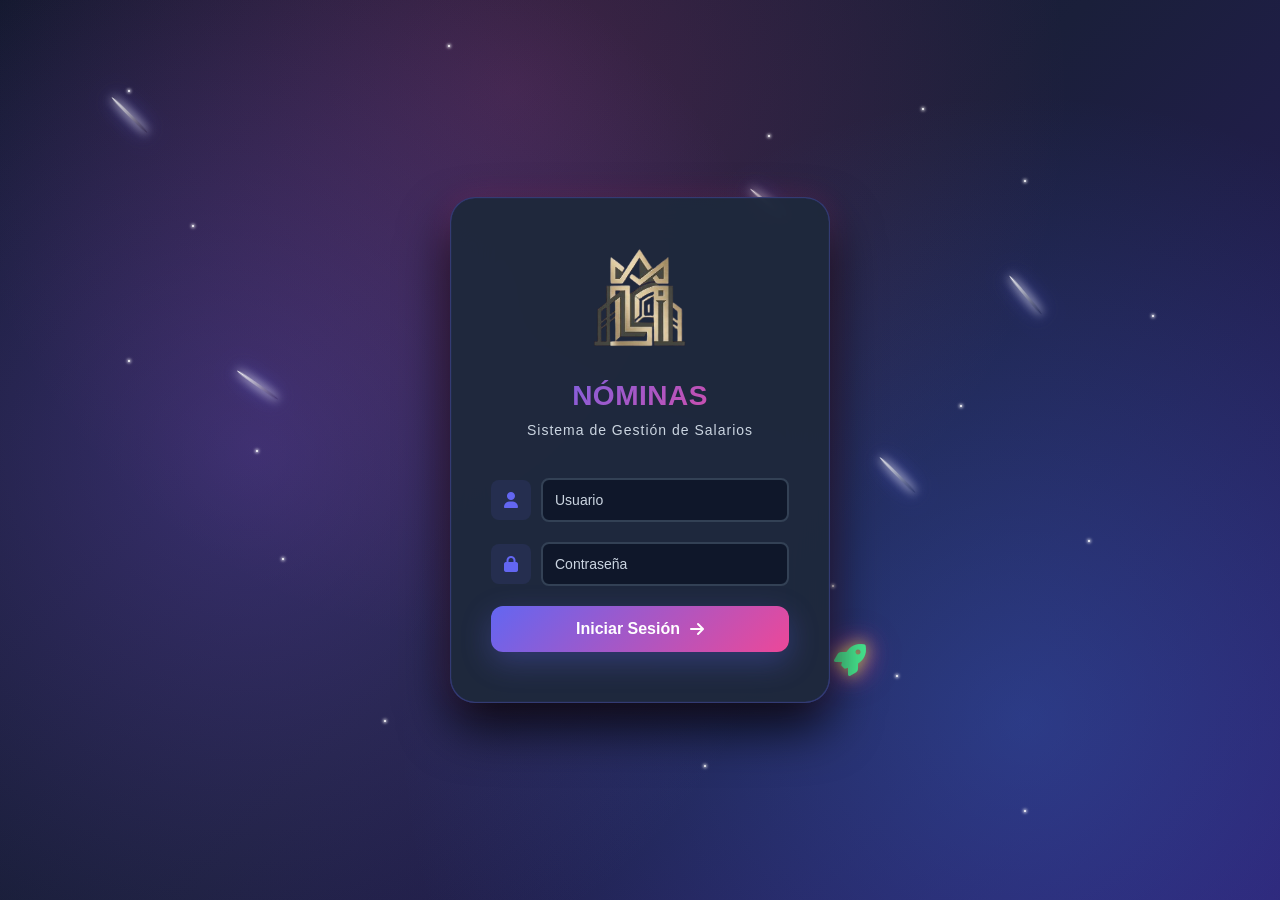
<file: login.html>
<!DOCTYPE html>
<html lang="es">
<head>
    <meta charset="UTF-8">
    <meta name="viewport" content="width=device-width, initial-scale=1.0">
    <title>Login - Sistema de Nóminas</title>
    <link rel="stylesheet" href="style.css">
    <link rel="stylesheet" href="https://cdnjs.cloudflare.com/ajax/libs/font-awesome/6.4.0/css/all.min.css">
</head>
<body class="login-page">
    <div class="login-container">
        <div class="login-box">
            <div class="login-header">
                <div class="logo-icon">
                    <img src="./Logo.png" alt="" id="logoInicioSesion">
                </div>
                <h1>NÓMINAS</h1>
                <p>Sistema de Gestión de Salarios</p>
            </div>

            <form class="login-form" id="loginForm">
                <div class="form-group">
                    <div class="input-wrapper">
                        <div class="input-icon">
                            <i class="fas fa-user"></i>
                        </div>
                        <input 
                            type="text" 
                            id="username" 
                            placeholder="Usuario" 
                            required
                            autocomplete="username"
                        >
                    </div>
                </div>

                <div class="form-group">
                    <div class="input-wrapper">
                        <div class="input-icon">
                            <i class="fas fa-lock"></i>
                        </div>
                        <input 
                            type="password" 
                            id="password" 
                            placeholder="Contraseña" 
                            required
                            autocomplete="current-password"
                        >
                    </div>
                </div>

                <div class="error-message" id="errorMessage"></div>

                <button type="submit" class="login-btn">
                    <span>Iniciar Sesión</span>
                    <i class="fas fa-arrow-right"></i>
                </button>
            </form>

        </div>

        <div class="background-animation">
            <!-- Cohete orbitando con fuego (moved here so it can traverse full background) -->
            <div class="rocket-orbit">
                <div class="rocket">
                    <i class="fas fa-rocket"></i>
                </div>
                <div class="rocket-fire rocket-fire-1"></div>
                <div class="rocket-fire rocket-fire-2"></div>
                <div class="rocket-fire rocket-fire-3"></div>
            </div>
            <!-- Galaxia con estrellas -->
            <div class="galaxy-bg"></div>
            
            <!-- Estrellas fijas que parpadean -->
            <div class="stars-container">
                <div class="star"></div>
                <div class="star"></div>
                <div class="star"></div>
                <div class="star"></div>
                <div class="star"></div>
                <div class="star"></div>
                <div class="star"></div>
                <div class="star"></div>
                <div class="star"></div>
                <div class="star"></div>
                <div class="star"></div>
                <div class="star"></div>
                <div class="star"></div>
                <div class="star"></div>
                <div class="star"></div>
                <div class="star"></div>
                <div class="star"></div>
                <div class="star"></div>
                <div class="star"></div>
                <div class="star"></div>
            </div>
            
            <!-- Estrellas fugaces (meteoros) -->
            <div class="meteors-container">
                <div class="meteor"></div>
                <div class="meteor"></div>
                <div class="meteor"></div>
                <div class="meteor"></div>
                <div class="meteor"></div>
            </div>

            <!-- Planetas -->
            <div class="planets-container">
                <div class="planet planet-1">
                    <div class="planet-surface"></div>
                    <div class="planet-rings"></div>
                </div>
                <div class="planet planet-2">
                    <div class="planet-surface"></div>
                </div>
                <div class="planet planet-3">
                    <div class="planet-surface"></div>
                    <div class="planet-rings"></div>
                </div>
                <div class="planet planet-4">
                    <div class="planet-surface"></div>
                </div>
            </div>
        </div>
    </div>

    <script src="login.js"></script>
</body>
</html>
</file>
<file: style.css>
* {
    margin: 0;
    padding: 0;
    box-sizing: border-box;
}

:root {
    --primary-color: #6366f1;
    --secondary-color: #ec4899;
    --accent-color: #06b6d4;
    --dark-bg: #0f172a;
    --light-bg: #1e293b;
    --card-bg: #1e293b;
    --text-primary: #f1f5f9;
    --text-secondary: #cbd5e1;
    --border-color: #334155;
    --success-color: #10b981;
    --warning-color: #f59e0b;
    --error-color: #ef4444;
}



html, body {
    height: 100%;
    width: 100%;
}

body {
    font-family: 'Segoe UI', Tahoma, Geneva, Verdana, sans-serif;
    background: linear-gradient(135deg, var(--dark-bg) 0%, #1a1f3a 100%);
    color: var(--text-primary);
    overflow-x: hidden;
    letter-spacing: 0.5px;
}

/* ==================== LOGIN PAGE ==================== */

.login-page {
    display: flex;
    justify-content: center;
    align-items: center;
    min-height: 100vh;
    background: linear-gradient(135deg, #0f172a 0%, #1a1f3a 50%, #2d1b69 100%);
    position: relative;
    overflow: hidden;
}

.login-container {
    position: relative;
    z-index: 100;
    width: 100%;
    max-width: 420px;
    padding: 20px;
}

/* ==================== ROCKET ORBIT ==================== */

.rocket-orbit {
    position: absolute;
    width: 420px;
    height: 420px;
    top: 50%;
    left: 50%;
    pointer-events: none;
    --orbit-radius: min(45vw, 300px);
    transform-origin: center center;
    animation: rocketFlight 8s linear infinite, rocketDepth 8s linear infinite;
    z-index: 110; /* base value, animated by rocketDepth */
    
}

.rocket-orbit i {
    position: absolute;
    font-size: 32px;
    color: #48ec92;
    text-shadow: 0 0 15px rgba(192, 236, 72, 0.8),
                 0 0 30px rgba(236, 72, 153, 0.4);
    filter: drop-shadow(0 0 10px rgba(236, 72, 153, 0.6));
    top: 50%;
    left: 50%;
    transform: translate(-50%, -50%);
    z-index: inherit;
}



/* Rotación del cohete para apuntar hacia la dirección del movimiento */
@keyframes rocketFlight {
    0% {
        transform: translate(-50%, -50%) rotate(0deg) translateX(var(--orbit-radius)) rotateZ(0deg);
    }
    25% {
        transform: translate(-50%, -50%) rotate(90deg) translateX(var(--orbit-radius)) rotateZ(90deg);
    }
    50% {
        transform: translate(-50%, -50%) rotate(180deg) translateX(var(--orbit-radius)) rotateZ(180deg);
    }
    75% {
        transform: translate(-50%, -50%) rotate(270deg) translateX(var(--orbit-radius)) rotateZ(270deg);
    }
    100% {
        transform: translate(-50%, -50%) rotate(360deg) translateX(var(--orbit-radius)) rotateZ(360deg);
    }
}

/* Z-index animation: ATRÁS entre 135° y 225° (37.5% - 62.5%) */
@keyframes rocketDepth {
    /* 0° - Arriba: FRENTE */
    0% { z-index: 110; }
    
    /* 90° - Derecha: FRENTE */
    25% { z-index: 110; }
    
    /* 135° - Empieza a ir atrás */
    37.5% { z-index: 90; }
    
    /* 180° - Abajo: ATRÁS */
    50% { z-index: 90; }
    
    /* 225° - Empieza a venir al frente */
    62.5% { z-index: 90; }
    
    /* 270° - Izquierda: FRENTE */
    75% { z-index: 110; }
    
    /* 360° - De vuelta arriba: FRENTE */
    100% { z-index: 110; }
}

/* Animación del fuego: se mantiene debajo del cohete sin rotar */
@keyframes rocketFirePosition {
    0% {
        transform: translate(-50%, 0) rotateZ(180deg) translateY(24px);
    }
    25% {
        transform: translate(-50%, 0) rotateZ(90deg) translateY(24px);
    }
    50% {
        transform: translate(-50%, 0) rotateZ(0deg) translateY(24px);
    }
    75% {
        transform: translate(-50%, 0) rotateZ(-90deg) translateY(24px);
    }
    100% {
        transform: translate(-50%, 0) rotateZ(-180deg) translateY(24px);
    }
}

.background-animation {
    position: fixed;
    top: 0;
    left: 0;
    width: 100%;
    height: 100%;
    z-index: 0;
    pointer-events: none;
    overflow: hidden;
}

/* ==================== GALAXY BACKGROUND ==================== */

.galaxy-bg {
    position: absolute;
    top: 0;
    left: 0;
    width: 100%;
    height: 100%;
    background: 
        radial-gradient(circle at 20% 50%, rgba(139, 92, 246, 0.3) 0%, transparent 50%),
        radial-gradient(circle at 80% 80%, rgba(59, 130, 246, 0.3) 0%, transparent 50%),
        radial-gradient(circle at 40% 10%, rgba(236, 72, 153, 0.2) 0%, transparent 50%),
        linear-gradient(135deg, #0f172a 0%, #1a1f3a 50%, #2d1b69 100%);
    animation: galaxyShift 20s ease-in-out infinite;
}

@keyframes galaxyShift {
    0%, 100% {
        background-position: 0% 0%;
    }
    50% {
        background-position: 2% 2%;
    }
}

/* ==================== ESTRELLAS FIJAS ==================== */

.stars-container {
    position: absolute;
    width: 100%;
    height: 100%;
    top: 0;
    left: 0;
}

.star {
    position: absolute;
    width: 2px;
    height: 2px;
    background: white;
    border-radius: 50%;
    box-shadow: 0 0 3px 1px rgba(255, 255, 255, 0.8);
    animation: twinkle 3s infinite;
}

/* Distribuir estrellas aleatoriamente */
.star:nth-child(1) { top: 10%; left: 10%; animation-delay: 0s; }
.star:nth-child(2) { top: 20%; left: 80%; animation-delay: 0.3s; }
.star:nth-child(3) { top: 30%; left: 40%; animation-delay: 0.6s; }
.star:nth-child(4) { top: 50%; left: 20%; animation-delay: 0.9s; }
.star:nth-child(5) { top: 60%; left: 85%; animation-delay: 1.2s; }
.star:nth-child(6) { top: 70%; left: 50%; animation-delay: 1.5s; }
.star:nth-child(7) { top: 15%; left: 60%; animation-delay: 1.8s; }
.star:nth-child(8) { top: 45%; left: 75%; animation-delay: 2.1s; }
.star:nth-child(9) { top: 80%; left: 30%; animation-delay: 2.4s; }
.star:nth-child(10) { top: 25%; left: 15%; animation-delay: 2.7s; }
.star:nth-child(11) { top: 65%; left: 65%; animation-delay: 0.2s; }
.star:nth-child(12) { top: 55%; left: 45%; animation-delay: 0.5s; }
.star:nth-child(13) { top: 35%; left: 90%; animation-delay: 0.8s; }
.star:nth-child(14) { top: 75%; left: 70%; animation-delay: 1.1s; }
.star:nth-child(15) { top: 5%; left: 35%; animation-delay: 1.4s; }
.star:nth-child(16) { top: 85%; left: 55%; animation-delay: 1.7s; }
.star:nth-child(17) { top: 40%; left: 10%; animation-delay: 2.0s; }
.star:nth-child(18) { top: 90%; left: 80%; animation-delay: 2.3s; }
.star:nth-child(19) { top: 12%; left: 72%; animation-delay: 2.6s; }
.star:nth-child(20) { top: 62%; left: 22%; animation-delay: 2.9s; }

@keyframes twinkle {
    0%, 100% {
        opacity: 0.3;
        transform: scale(1);
    }
    50% {
        opacity: 1;
        transform: scale(1.2);
    }
}

/* ==================== ESTRELLAS FUGACES (METEOROS) ==================== */

.meteors-container {
    position: absolute;
    width: 100%;
    height: 100%;
    top: 0;
    left: 0;
}

.meteor {
    position: absolute;
    width: 3px;
    height: 50px;
    background: linear-gradient(to bottom, rgba(255, 255, 255, 1), rgba(255, 255, 255, 0));
    border-radius: 50%;
    filter: blur(0.5px);
    box-shadow: 0 0 10px 1px rgba(255, 255, 255, 0.8),
                0 0 20px 2px rgba(100, 102, 241, 0.6);
    animation: shoot 2s ease-in infinite;
}

.meteor:nth-child(1) {
    top: 10%;
    left: 10%;
    animation-delay: 0s;
    transform: rotate(-45deg);
}

.meteor:nth-child(2) {
    top: 20%;
    left: 60%;
    animation-delay: 0.5s;
    transform: rotate(-50deg);
}

.meteor:nth-child(3) {
    top: 30%;
    left: 80%;
    animation-delay: 1s;
    transform: rotate(-40deg);
}

.meteor:nth-child(4) {
    top: 40%;
    left: 20%;
    animation-delay: 1.5s;
    transform: rotate(-55deg);
}

.meteor:nth-child(5) {
    top: 50%;
    left: 70%;
    animation-delay: 2s;
    transform: rotate(-45deg);
}

@keyframes shoot {
    0% {
        opacity: 0;
        transform: translateX(0) translateY(0) rotate(-45deg);
    }
    10% {
        opacity: 1;
    }
    90% {
        opacity: 1;
    }
    100% {
        opacity: 0;
        transform: translateX(300px) translateY(300px) rotate(-45deg);
    }
}

.login-box {
    background: rgba(30, 41, 59, 0.95);
    backdrop-filter: blur(20px);
    border: 1.5px solid rgba(100, 102, 241, 0.3);
    border-radius: 25px;
    padding: 50px 40px;
    box-shadow: 0 25px 50px rgba(0, 0, 0, 0.8),
                0 0 1px rgba(100, 102, 241, 0.5) inset,
                0 0 30px rgba(236, 72, 153, 0.2);
    animation: slideUp 0.8s ease-out;
    position: relative;
    z-index: 10;
}

@keyframes slideUp {
    from {
        opacity: 0;
        transform: translateY(30px);
    }
    to {
        opacity: 1;
        transform: translateY(0);
    }
}

.login-header {
    text-align: center;
    margin-bottom: 40px;
}

.logo-icon {
    font-size: 50px;
    color: var(--primary-color);
    margin-bottom: 20px;
    animation: bounce 2s ease-in-out infinite;
}

@keyframes bounce {
    0%, 100% {
        transform: translateY(0);
    }
    50% {
        transform: translateY(-10px);
    }
}

.login-header h1 {
    font-size: 28px;
    font-weight: 700;
    background: linear-gradient(135deg, #6366f1, #ec4899);
    -webkit-background-clip: text;
    -webkit-text-fill-color: transparent;
    background-clip: text;
    margin: 15px 0 10px 0;
}

.login-header p {
    color: var(--text-secondary);
    font-size: 14px;
    letter-spacing: 1px;
}

.form-group {
    margin-bottom: 20px;
}

.input-wrapper {
    position: relative;
    display: flex;
    align-items: center;
    gap: 10px;
}

.input-icon {
    display: flex;
    align-items: center;
    justify-content: center;
    width: 40px;
    height: 40px;
    background: rgba(100, 102, 241, 0.1);
    border-radius: 8px;
    flex-shrink: 0;
    transition: all 0.3s ease;
}

.input-wrapper i {
    color: var(--primary-color);
    font-size: 16px;
    transition: all 0.3s ease;
}

.input-wrapper input {
    flex: 1;
    padding: 15px;
    background: rgba(100, 102, 241, 0.05);
    border: 1.5px solid rgba(100, 102, 241, 0.2);
    border-radius: 12px;
    color: var(--text-primary);
    font-size: 14px;
    transition: all 0.3s ease;
    outline: none;
}

.input-wrapper input:focus {
    background: rgba(100, 102, 241, 0.1);
    border-color: var(--primary-color);
    box-shadow: 0 0 20px rgba(100, 102, 241, 0.3);
}

.input-wrapper input:focus ~ .input-icon {
    background: rgba(100, 102, 241, 0.2);
}

.input-wrapper input:focus ~ .input-icon i {
    color: var(--accent-color);
    transform: scale(1.2);
}

.input-wrapper input::placeholder {
    color: var(--text-secondary);
}

.input-wrapper input.input-error {
    background: rgba(239, 68, 68, 0.1);
    border-color: #ef4444;
    box-shadow: 0 0 15px rgba(239, 68, 68, 0.3);
}

.input-wrapper input.input-error:focus {
    background: rgba(239, 68, 68, 0.15);
    border-color: #ef4444;
    box-shadow: 0 0 20px rgba(239, 68, 68, 0.5);
}

.error-message {
    background: linear-gradient(135deg, rgba(239, 68, 68, 0.15), rgba(220, 38, 38, 0.1));
    border: 1.5px solid #ef4444;
    color: #fca5a5;
    font-size: 14px;
    padding: 14px 16px;
    margin-bottom: 15px;
    text-align: center;
    border-radius: 10px;
    display: none;
    align-items: center;
    justify-content: center;
    gap: 8px;
    font-weight: 600;
    box-shadow: 0 4px 12px rgba(239, 68, 68, 0.2);
    word-break: break-word;
    max-width: 100%;
    min-height: 50px;
}

.error-message.show {
    display: flex !important;
}

.error-message i {
    font-size: 16px;
    flex-shrink: 0;
}


@keyframes slideDown {
    from {
        opacity: 0;
        transform: translateY(-10px);
    }
    to {
        opacity: 1;
        transform: translateY(0);
    }
}

.login-btn {
    width: 100%;
    padding: 14px;
    background: linear-gradient(135deg, #6366f1, #ec4899);
    border: none;
    border-radius: 12px;
    color: white;
    font-size: 16px;
    font-weight: 600;
    cursor: pointer;
    transition: all 0.3s ease;
    display: flex;
    align-items: center;
    justify-content: center;
    gap: 10px;
    box-shadow: 0 10px 30px rgba(99, 102, 241, 0.3);
    overflow: hidden;
    position: relative;
}

.login-btn::before {
    content: '';
    position: absolute;
    top: 0;
    left: -100%;
    width: 100%;
    height: 100%;
    background: linear-gradient(90deg, transparent, rgba(255, 255, 255, 0.3), transparent);
    transition: left 0.5s ease;
}

.login-btn:hover {
    transform: translateY(-2px);
    box-shadow: 0 15px 40px rgba(99, 102, 241, 0.5);
}

.login-btn:hover::before {
    left: 100%;
}

.login-btn:active {
    transform: translateY(0);
}

.login-footer {
    margin-top: 25px;
    padding-top: 25px;
    border-top: 1px solid rgba(100, 102, 241, 0.1);
    text-align: center;
}

.demo-info {
    color: var(--text-secondary);
    font-size: 12px;
    display: flex;
    align-items: center;
    justify-content: center;
    gap: 8px;
}

.demo-info i {
    color: var(--accent-color);
}

/* ==================== DASHBOARD PAGE ==================== */

.dashboard-page {
    display: flex;
    flex-direction: column;
    height: 100vh;
    background: linear-gradient(135deg, var(--dark-bg) 0%, #1a1f3a 100%);
}

.navbar {
    background: rgba(30, 41, 59, 0.7);
    backdrop-filter: blur(20px);
    border-bottom: 1px solid rgba(100, 102, 241, 0.1);
    padding: 0;
    box-shadow: 0 5px 20px rgba(0, 0, 0, 0.3);
    position: sticky;
    top: 0;
    z-index: 100;
}

.navbar-container {
    max-width: 1400px;
    margin: 0 auto;
    padding: 15px 30px;
    display: flex;
    justify-content: space-between;
    align-items: center;
}

.navbar-brand {
    display: flex;
    align-items: center;
    gap: 12px;
    font-size: 22px;
    font-weight: 700;
    color: var(--text-primary);
}

.navbar-brand i {
    font-size: 28px;
    color: var(--primary-color);
}

.img {
    display: flex;
    align-items: center;
    justify-content: center;
}

.img img {
    height: 90px;
    width: auto;
    object-fit: contain;
}

#logoInicioSesion {
    height: 100px;
    width: auto;
    object-fit: contain;
}

.navbar-menu {
    display: flex;
    align-items: center;
    gap: 30px;
}

.user-welcome {
    color: var(--text-secondary);
    font-size: 14px;
}

.user-welcome strong {
    color: var(--accent-color);
}

.logout-btn {
    display: flex;
    align-items: center;
    gap: 8px;
    padding: 10px 20px;
    background: linear-gradient(135deg, #ef4444, #dc2626);
    border: none;
    border-radius: 8px;
    color: white;
    font-size: 14px;
    font-weight: 600;
    cursor: pointer;
    transition: all 0.3s ease;
    box-shadow: 0 5px 15px rgba(239, 68, 68, 0.3);
}

.logout-btn:hover {
    transform: translateY(-2px);
    box-shadow: 0 8px 20px rgba(239, 68, 68, 0.5);
}

.main-container {
    display: flex;
    flex: 1;
    overflow: hidden;
}

/* ==================== SIDEBAR ==================== */

.sidebar {
    width: 250px;
    background: rgba(30, 41, 59, 0.8);
    backdrop-filter: blur(20px);
    border-right: 1px solid rgba(100, 102, 241, 0.1);
    padding: 30px 0;
    overflow-y: auto;
    box-shadow: 5px 0 20px rgba(0, 0, 0, 0.3);
}

.menu-items {
    display: flex;
    flex-direction: column;
    gap: 10px;
    padding: 0 15px;
}

.menu-item {
    display: flex;
    align-items: center;
    gap: 15px;
    padding: 15px 20px;
    border-radius: 12px;
    cursor: pointer;
    transition: all 0.3s ease;
    color: var(--text-secondary);
    font-weight: 500;
    border-left: 3px solid transparent;
    position: relative;
}

.menu-item i {
    font-size: 18px;
    transition: all 0.3s ease;
}

.menu-item:hover {
    background: rgba(100, 102, 241, 0.1);
    color: var(--text-primary);
    transform: translateX(5px);
}

.menu-item.active {
    background: linear-gradient(135deg, rgba(99, 102, 241, 0.2), rgba(236, 72, 153, 0.1));
    color: var(--accent-color);
    border-left-color: var(--primary-color);
    box-shadow: 0 0 20px rgba(99, 102, 241, 0.2) inset;
}

.menu-item.active i {
    color: var(--accent-color);
    transform: scale(1.1);
}

/* ==================== CONTENT ==================== */

.content {
    flex: 1;
    overflow-y: auto;
    padding: 40px;
    max-width: 1400px;
    width: 100%;
}

.page-header {
    display: flex;
    justify-content: space-between;
    align-items: center;
    margin-bottom: 40px;
    animation: fadeInDown 0.5s ease-out;
}

@keyframes fadeInDown {
    from {
        opacity: 0;
        transform: translateY(-20px);
    }
    to {
        opacity: 1;
        transform: translateY(0);
    }
}

.page-header h2 {
    font-size: 28px;
    display: flex;
    align-items: center;
    gap: 12px;
    color: var(--text-primary);
}

.page-header h2 i {
    font-size: 32px;
    color: var(--primary-color);
}

.export-btn {
    display: flex;
    align-items: center;
    gap: 8px;
    padding: 12px 24px;
    background: linear-gradient(135deg, #10b981, #065f46);
    border: none;
    border-radius: 10px;
    color: white;
    font-weight: 600;
    cursor: pointer;
    transition: all 0.3s ease;
    box-shadow: 0 5px 15px rgba(16, 185, 129, 0.3);
}

.export-btn:hover {
    transform: translateY(-2px);
    box-shadow: 0 8px 20px rgba(16, 185, 129, 0.5);
}

.tab-content {
    display: none;
    animation: fadeIn 0.5s ease-out;
}

.tab-content.active {
    display: block;
}

@keyframes fadeIn {
    from {
        opacity: 0;
    }
    to {
        opacity: 1;
    }
}

/* ==================== STATS GRID ==================== */

.stats-grid {
    display: grid;
    grid-template-columns: repeat(auto-fit, minmax(250px, 1fr));
    gap: 20px;
    margin-bottom: 40px;
}

.stat-card {
    background: rgba(30, 41, 59, 0.8);
    backdrop-filter: blur(20px);
    border: 1px solid rgba(100, 102, 241, 0.2);
    border-radius: 16px;
    padding: 25px;
    display: flex;
    gap: 20px;
    align-items: flex-start;
    transition: all 0.3s ease;
    box-shadow: 0 10px 30px rgba(0, 0, 0, 0.2);
    cursor: pointer;
    overflow: hidden;
    position: relative;
}

.stat-card::before {
    content: '';
    position: absolute;
    top: 0;
    left: -100%;
    width: 100%;
    height: 100%;
    background: linear-gradient(90deg, transparent, rgba(255, 255, 255, 0.1), transparent);
    transition: left 0.5s ease;
}

.stat-card:hover {
    transform: translateY(-10px);
    border-color: var(--primary-color);
    box-shadow: 0 20px 40px rgba(99, 102, 241, 0.3),
                0 0 20px rgba(99, 102, 241, 0.2) inset;
}

.stat-card:hover::before {
    left: 100%;
}

.stat-icon {
    font-size: 40px;
    color: var(--primary-color);
    min-width: 60px;
    display: flex;
    align-items: center;
    justify-content: center;
}

.stat-info {
    flex: 1;
}

.stat-label {
    color: var(--text-secondary);
    font-size: 13px;
    font-weight: 500;
    margin-bottom: 8px;
}

.stat-value {
    font-size: 24px;
    font-weight: 700;
    color: var(--text-primary);
}

/* ==================== EMPLOYEES TABLE ==================== */

.employees-table-container {
    background: rgba(30, 41, 59, 0.8);
    backdrop-filter: blur(20px);
    border: 1px solid rgba(100, 102, 241, 0.2);
    border-radius: 16px;
    overflow: hidden;
    box-shadow: 0 10px 30px rgba(0, 0, 0, 0.2);
    animation: fadeIn 0.5s ease-out;
}

.employees-table {
    width: 100%;
    border-collapse: collapse;
}

.employees-table thead {
    background: rgba(100, 102, 241, 0.1);
    border-bottom: 2px solid rgba(100, 102, 241, 0.2);
}

.employees-table th {
    padding: 20px;
    text-align: left;
    color: var(--text-primary);
    font-weight: 600;
    font-size: 14px;
    text-transform: uppercase;
    letter-spacing: 0.5px;
}

.employees-table th i {
    margin-right: 8px;
    color: var(--primary-color);
}

.employees-table tbody tr {
    border-bottom: 1px solid rgba(100, 102, 241, 0.1);
    transition: all 0.3s ease;
}

.employees-table tbody tr:hover {
    background: rgba(100, 102, 241, 0.1);
    transform: scale(1.01);
}

.employees-table td {
    padding: 18px 20px;
    color: var(--text-secondary);
    font-size: 14px;
}

.employees-table .employee-name {
    color: var(--text-primary);
    font-weight: 600;
}

.employees-table .employee-salary {
    color: var(--success-color);
    font-weight: 600;
}

.details-btn {
    padding: 8px 16px;
    background: linear-gradient(135deg, #6366f1, #ec4899);
    border: none;
    border-radius: 6px;
    color: white;
    font-size: 12px;
    font-weight: 600;
    cursor: pointer;
    transition: all 0.3s ease;
    display: inline-flex;
    align-items: center;
    gap: 6px;
}

.details-btn:hover {
    transform: translateY(-2px);
    box-shadow: 0 5px 15px rgba(99, 102, 241, 0.3);
}

.action-buttons {
    display: flex;
    gap: 8px;
    flex-wrap: wrap;
}

.status-badge {
    display: inline-flex;
    align-items: center;
    gap: 6px;
    padding: 8px 14px;
    border-radius: 20px;
    font-size: 12px;
    font-weight: 600;
    text-transform: uppercase;
    letter-spacing: 0.5px;
    animation: slideUp 0.3s ease-out;
}

.status-pending {
    background: rgba(245, 158, 11, 0.2);
    color: #fbbf24;
    border: 1px solid rgba(245, 158, 11, 0.4);
}

.status-paid {
    background: rgba(16, 185, 129, 0.2);
    color: #86efac;
    border: 1px solid rgba(16, 185, 129, 0.4);
}

.pay-btn {
    padding: 8px 16px;
    background: linear-gradient(135deg, #f59e0b, #d97706);
    border: none;
    border-radius: 6px;
    color: white;
    font-size: 12px;
    font-weight: 600;
    cursor: pointer;
    transition: all 0.3s ease;
    display: inline-flex;
    align-items: center;
    gap: 6px;
}

.pay-btn:hover {
    transform: translateY(-2px);
    box-shadow: 0 5px 15px rgba(245, 158, 11, 0.3);
}

.pay-btn:active {
    transform: translateY(0);
}

.edit-btn {
    padding: 8px 16px;
    background: linear-gradient(135deg, #06b6d4, #0891b2);
    border: none;
    border-radius: 6px;
    color: white;
    font-size: 12px;
    font-weight: 600;
    cursor: pointer;
    transition: all 0.3s ease;
    display: inline-flex;
    align-items: center;
    gap: 6px;
}

.edit-btn:hover {
    transform: translateY(-2px);
    box-shadow: 0 5px 15px rgba(6, 182, 212, 0.3);
}

.edit-btn:active {
    transform: translateY(0);
}

.delete-btn {
    padding: 8px 16px;
    background: linear-gradient(135deg, #ef4444, #dc2626);
    border: none;
    border-radius: 6px;
    color: white;
    font-size: 12px;
    font-weight: 600;
    cursor: pointer;
    transition: all 0.3s ease;
    display: inline-flex;
    align-items: center;
    gap: 6px;
}

.delete-btn:hover {
    transform: translateY(-2px);
    box-shadow: 0 5px 15px rgba(239, 68, 68, 0.3);
}

.delete-btn:active {
    transform: translateY(0);
}

.status-select {
    padding: 8px 12px;
    background: linear-gradient(135deg, #8b5cf6, #7c3aed);
    border: none;
    border-radius: 6px;
    color: white;
    font-size: 12px;
    font-weight: 600;
    cursor: pointer;
    transition: all 0.3s ease;
    display: inline-flex;
    align-items: center;
}

.status-select:hover {
    background: linear-gradient(135deg, #7c3aed, #6d28d9);
    transform: translateY(-2px);
    box-shadow: 0 5px 15px rgba(139, 92, 246, 0.3);
}

.status-select:focus {
    outline: none;
    box-shadow: 0 0 0 3px rgba(139, 92, 246, 0.2), 0 5px 15px rgba(139, 92, 246, 0.3);
}

.status-select option {
    background: var(--dark-bg);
    color: var(--text-primary);
}

/* ==================== CALCULATOR ==================== */

.calculator-container {
    background: rgba(30, 41, 59, 0.8);
    backdrop-filter: blur(20px);
    border: 1px solid rgba(100, 102, 241, 0.2);
    border-radius: 16px;
    padding: 40px;
    box-shadow: 0 10px 30px rgba(0, 0, 0, 0.2);
}

.calculator-selector {
    margin-bottom: 40px;
}

.calculator-selector label {
    display: block;
    color: var(--text-primary);
    font-weight: 600;
    margin-bottom: 12px;
    font-size: 14px;
}

.calculator-selector select {
    width: 100%;
    max-width: 400px;
    padding: 12px 15px;
    background: rgba(100, 102, 241, 0.05);
    border: 1.5px solid rgba(100, 102, 241, 0.2);
    border-radius: 10px;
    color: var(--text-primary);
    font-size: 14px;
    cursor: pointer;
    transition: all 0.3s ease;
}

.calculator-selector select:focus {
    outline: none;
    background: rgba(100, 102, 241, 0.1);
    border-color: var(--primary-color);
    box-shadow: 0 0 20px rgba(100, 102, 241, 0.3);
}

.calculator-selector option {
    background: var(--dark-bg);
    color: var(--text-primary);
}

.result-group {
    display: grid;
    grid-template-columns: repeat(auto-fit, minmax(200px, 1fr));
    gap: 20px;
    margin-bottom: 30px;
}

.result-card {
    background: rgba(100, 102, 241, 0.05);
    border: 1px solid rgba(100, 102, 241, 0.2);
    border-radius: 12px;
    padding: 20px;
    transition: all 0.3s ease;
}

.result-card:hover {
    background: rgba(100, 102, 241, 0.1);
    border-color: var(--primary-color);
    transform: translateY(-5px);
}

.result-card label {
    display: block;
    color: var(--text-secondary);
    font-size: 13px;
    font-weight: 500;
    margin-bottom: 10px;
}

.result-value {
    font-size: 22px;
    font-weight: 700;
    color: var(--accent-color);
}

.result-summary {
    display: grid;
    grid-template-columns: repeat(auto-fit, minmax(200px, 1fr));
    gap: 20px;
}

.summary-item {
    padding: 25px;
    border-radius: 12px;
    border: 2px solid transparent;
    transition: all 0.3s ease;
}

.summary-item label {
    display: block;
    color: var(--text-secondary);
    font-size: 14px;
    font-weight: 500;
    margin-bottom: 12px;
}

.summary-value {
    font-size: 28px;
    font-weight: 700;
}

.summary-item.total-deductions {
    background: rgba(239, 68, 68, 0.1);
    border-color: rgba(239, 68, 68, 0.3);
}

.summary-item.total-deductions .summary-value {
    color: #fca5a5;
}

.summary-item.net-salary {
    background: rgba(16, 185, 129, 0.1);
    border-color: rgba(16, 185, 129, 0.3);
}

.summary-item.net-salary .summary-value {
    color: #86efac;
}

.calculator-actions {
    display: flex;
    justify-content: center;
    gap: 15px;
    margin-top: 40px;
    flex-wrap: wrap;
}

.export-receipt-btn {
    display: flex;
    align-items: center;
    gap: 8px;
    padding: 12px 24px;
    background: linear-gradient(135deg, #8b5cf6, #6366f1);
    border: none;
    border-radius: 10px;
    color: white;
    font-weight: 600;
    font-size: 14px;
    cursor: pointer;
    transition: all 0.3s ease;
    box-shadow: 0 5px 15px rgba(139, 92, 246, 0.3);
}

.export-receipt-btn:hover {
    transform: translateY(-2px);
    box-shadow: 0 8px 20px rgba(139, 92, 246, 0.5);
}

.export-receipt-btn:disabled {
    opacity: 0.5;
    cursor: not-allowed;
    transform: none;
}

/* ==================== DESCUENTOS PERSONALIZADOS ==================== */

.deductions-config {
    background: linear-gradient(135deg, #1e293b, #1a1f35);
    border: 1px solid var(--border-color);
    border-radius: 15px;
    padding: 25px;
    margin-bottom: 30px;
    box-shadow: 0 8px 25px rgba(0, 0, 0, 0.3);
}

.deductions-config h3 {
    color: var(--text-primary);
    font-size: 18px;
    margin-bottom: 20px;
    display: flex;
    align-items: center;
    gap: 10px;
}

.deductions-config h3 i {
    color: var(--primary-color);
    font-size: 20px;
}

.deductions-grid {
    display: grid;
    grid-template-columns: repeat(auto-fit, minmax(150px, 1fr));
    gap: 20px;
    margin-bottom: 20px;
}

.deduction-input-group {
    display: flex;
    flex-direction: column;
    gap: 8px;
}

.deduction-input-group label {
    color: var(--text-secondary);
    font-size: 13px;
    font-weight: 600;
    text-transform: uppercase;
    letter-spacing: 0.5px;
}

.input-with-percent {
    position: relative;
    display: flex;
    align-items: center;
}

.percent-input {
    width: 100%;
    background: #0f172a;
    border: 1.5px solid var(--border-color);
    border-radius: 8px;
    padding: 10px 35px 10px 12px;
    color: var(--primary-color);
    font-size: 14px;
    font-weight: 600;
    transition: all 0.3s ease;
}

.percent-input:hover {
    border-color: var(--primary-color);
    box-shadow: 0 0 10px rgba(99, 102, 241, 0.2);
}

.percent-input:focus {
    outline: none;
    border-color: var(--primary-color);
    box-shadow: 0 0 15px rgba(99, 102, 241, 0.4);
    background: rgba(99, 102, 241, 0.05);
}

.percent-symbol {
    position: absolute;
    right: 12px;
    color: var(--text-secondary);
    font-weight: 600;
    font-size: 14px;
    pointer-events: none;
}

.reset-deductions-btn {
    padding: 12px 24px;
    background: linear-gradient(135deg, #ec4899, #f43f5e);
    border: none;
    border-radius: 8px;
    color: white;
    font-weight: 600;
    font-size: 14px;
    cursor: pointer;
    transition: all 0.3s ease;
    display: flex;
    align-items: center;
    gap: 8px;
    box-shadow: 0 5px 15px rgba(236, 72, 153, 0.3);
}

.reset-deductions-btn:hover {
    transform: translateY(-2px);
    box-shadow: 0 8px 20px rgba(236, 72, 153, 0.5);
}

.reset-deductions-btn:active {
    transform: translateY(0);
}

/* ==================== PERÍODO DE PAGO ==================== */

.payroll-period-config {
    background: linear-gradient(135deg, #1e293b, #1a1f35);
    border: 1px solid var(--border-color);
    border-radius: 15px;
    padding: 25px;
    margin-bottom: 30px;
    box-shadow: 0 8px 25px rgba(0, 0, 0, 0.3);
}

.payroll-period-config h3 {
    color: var(--text-primary);
    font-size: 18px;
    margin-bottom: 20px;
    display: flex;
    align-items: center;
    gap: 10px;
}

.payroll-period-config h3 i {
    color: var(--accent-color);
    font-size: 20px;
}

.period-grid {
    display: grid;
    grid-template-columns: repeat(auto-fit, minmax(180px, 1fr));
    gap: 20px;
    margin-bottom: 20px;
}

.period-input-group {
    display: flex;
    flex-direction: column;
    gap: 8px;
}

.period-input-group label {
    color: var(--text-secondary);
    font-size: 13px;
    font-weight: 600;
    text-transform: uppercase;
    letter-spacing: 0.5px;
}

.input-hint {
    color: var(--text-secondary);
    font-size: 12px;
    font-weight: 400;
    margin-top: 4px;
}

.input-with-days {
    position: relative;
    display: flex;
    align-items: center;
}

.days-input {
    width: 100%;
    background: #0f172a;
    border: 1.5px solid var(--border-color);
    border-radius: 8px;
    padding: 10px 45px 10px 12px;
    color: var(--accent-color);
    font-size: 14px;
    font-weight: 600;
    transition: all 0.3s ease;
}

.days-input:hover {
    border-color: var(--accent-color);
    box-shadow: 0 0 10px rgba(6, 182, 212, 0.2);
}

.days-input:focus {
    outline: none;
    border-color: var(--accent-color);
    box-shadow: 0 0 15px rgba(6, 182, 212, 0.4);
    background: rgba(6, 182, 212, 0.05);
}

.days-symbol {
    position: absolute;
    right: 12px;
    color: var(--text-secondary);
    font-weight: 600;
    font-size: 12px;
    pointer-events: none;
}

.period-info {
    background: rgba(6, 182, 212, 0.1);
    border: 1px solid rgba(6, 182, 212, 0.3);
    border-radius: 8px;
    padding: 12px 16px;
    color: var(--accent-color);
    font-size: 13px;
    font-weight: 500;
    display: flex;
    align-items: center;
    gap: 8px;
}

.period-info i {
    font-size: 14px;
}

/* ==================== MODAL ==================== */

.modal {
    display: none;
    position: fixed;
    top: 0;
    left: 0;
    width: 100%;
    height: 100%;
    background: rgba(0, 0, 0, 0.7);
    backdrop-filter: blur(5px);
    z-index: 1000;
    align-items: center;
    justify-content: center;
    animation: fadeIn 0.3s ease-out;
}

.header-actions {
    display: flex;
    gap: 12px;
}

.add-employee-btn {
    background: linear-gradient(135deg, #10b981, #059669);
    color: white;
    border: none;
    padding: 10px 20px;
    border-radius: 8px;
    cursor: pointer;
    font-weight: 600;
    display: flex;
    align-items: center;
    gap: 8px;
    transition: all 0.3s ease;
    font-size: 14px;
}

.add-employee-btn:hover {
    background: linear-gradient(135deg, #059669, #047857);
    transform: translateY(-2px);
    box-shadow: 0 8px 20px rgba(16, 185, 129, 0.3);
}

.modal-form {
    max-width: 500px;
}

.form-group {
    margin-bottom: 20px;
}

.form-group label {
    display: block;
    margin-bottom: 8px;
    color: var(--text-primary);
    font-weight: 600;
    font-size: 14px;
}

.form-group input {
    width: 100%;
    padding: 12px;
    background: var(--dark-bg);
    border: 2px solid var(--border-color);
    border-radius: 8px;
    color: var(--text-primary);
    font-size: 14px;
    transition: all 0.3s ease;
}

.form-group input:focus {
    outline: none;
    border-color: var(--primary-color);
    box-shadow: 0 0 0 3px rgba(99, 102, 241, 0.1);
}

.form-group input::placeholder {
    color: var(--text-secondary);
}

.error-message {
    color: var(--error-color);
    font-size: 12px;
    margin-top: 4px;
    display: none;
    min-height: 16px;
}

.error-message:not(:empty) {
    display: block;
}

.form-actions {
    display: flex;
    gap: 12px;
    margin-top: 30px;
}

.btn-cancel,
.btn-submit {
    flex: 1;
    padding: 12px;
    border: none;
    border-radius: 8px;
    font-weight: 600;
    cursor: pointer;
    font-size: 14px;
    transition: all 0.3s ease;
}

.btn-cancel {
    background: var(--border-color);
    color: var(--text-primary);
}

.btn-cancel:hover {
    background: #475569;
}

.btn-submit {
    background: linear-gradient(135deg, var(--primary-color), #4f46e5);
    color: white;
}

.btn-submit:hover {
    transform: translateY(-2px);
    box-shadow: 0 8px 20px rgba(99, 102, 241, 0.3);
}

.modal.show {
    display: flex;
}

.modal-content {
    background: rgba(30, 41, 59, 0.95);
    backdrop-filter: blur(20px);
    border: 1px solid rgba(100, 102, 241, 0.3);
    border-radius: 16px;
    width: 90%;
    max-width: 500px;
    max-height: 80vh;
    overflow-y: auto;
    box-shadow: 0 25px 50px rgba(0, 0, 0, 0.5);
    animation: slideUp 0.3s ease-out;
}

.modal-header {
    display: flex;
    justify-content: space-between;
    align-items: center;
    padding: 25px;
    border-bottom: 1px solid rgba(100, 102, 241, 0.1);
}

.modal-header h3 {
    color: var(--text-primary);
    font-size: 20px;
}

.modal-close {
    background: none;
    border: none;
    color: var(--text-secondary);
    font-size: 28px;
    cursor: pointer;
    transition: all 0.3s ease;
    width: 40px;
    height: 40px;
    display: flex;
    align-items: center;
    justify-content: center;
    border-radius: 8px;
}

.modal-close:hover {
    color: var(--error-color);
    background: rgba(239, 68, 68, 0.1);
}

.modal-body {
    padding: 25px;
}

.modal-row {
    display: flex;
    justify-content: space-between;
    align-items: center;
    padding: 15px 0;
    border-bottom: 1px solid rgba(100, 102, 241, 0.1);
}

.modal-row:last-child {
    border-bottom: none;
}

.modal-label {
    color: var(--text-secondary);
    font-size: 13px;
    font-weight: 500;
}

.modal-value {
    color: var(--text-primary);
    font-size: 16px;
    font-weight: 600;
}

/* ==================== SCROLLBAR ==================== */

::-webkit-scrollbar {
    width: 8px;
    height: 8px;
}

::-webkit-scrollbar-track {
    background: rgba(100, 102, 241, 0.05);
}

::-webkit-scrollbar-thumb {
    background: linear-gradient(135deg, #6366f1, #ec4899);
    border-radius: 10px;
}

::-webkit-scrollbar-thumb:hover {
    background: linear-gradient(135deg, #ec4899, #6366f1);
}

/* ==================== SWEETALERT CUSTOMIZATION ==================== */

.swal-popup {
    background: rgba(30, 41, 59, 0.95) !important;
    border: 1px solid rgba(99, 102, 241, 0.3) !important;
    backdrop-filter: blur(20px) !important;
}

.swal-popup .swal2-html-container {
    color: var(--text-secondary) !important;
    font-size: 14px !important;
}

.swal-popup .swal2-title {
    color: var(--text-primary) !important;
    font-size: 20px !important;
    font-weight: 700 !important;
}

.swal-popup .swal2-icon {
    border-color: #f59e0b !important;
}

.swal-popup .swal2-icon.swal2-warning {
    color: #f59e0b !important;
}

.swal-confirm-btn {
    background: linear-gradient(135deg, #ef4444, #dc2626) !important;
    box-shadow: 0 5px 15px rgba(239, 68, 68, 0.3) !important;
    font-weight: 600 !important;
    color: white !important;
}

.swal-confirm-btn:hover {
    background: linear-gradient(135deg, #dc2626, #991b1b) !important;
    box-shadow: 0 8px 20px rgba(239, 68, 68, 0.5) !important;
}

.swal-cancel-btn {
    background: rgba(100, 102, 241, 0.1) !important;
    border: 1px solid rgba(100, 102, 241, 0.3) !important;
    color: var(--text-secondary) !important;
    font-weight: 600 !important;
}

.swal-cancel-btn:hover {
    background: rgba(100, 102, 241, 0.2) !important;
    border-color: rgba(100, 102, 241, 0.5) !important;
}

/* ==================== EMPLOYEES TABLE RESPONSIVE ==================== */

/* Solo se aplica en tablets pequeñas y móviles */
@media (max-width: 1024px) {
    .employees-table-container {
        overflow-x: auto;
    }
}

@media (max-width: 768px) {
    .employees-table-container {
        overflow: visible;
    }

    .employees-table {
        display: flex;
        flex-direction: column;
        width: 100%;
    }

    .employees-table thead {
        display: none;
    }

    .employees-table tbody {
        display: flex;
        flex-direction: column;
        gap: 15px;
    }

    .employees-table tr {
        display: grid;
        grid-template-columns: 1fr;
        background: rgba(100, 102, 241, 0.05);
        border: 1px solid rgba(100, 102, 241, 0.2);
        border-radius: 12px;
        padding: 15px;
        gap: 12px;
    }

    .employees-table td {
        padding: 8px 0;
        display: grid;
        grid-template-columns: 120px 1fr;
        align-items: center;
        gap: 10px;
        border: none;
    }

    .employees-table td::before {
        content: attr(data-label);
        font-weight: 600;
        color: var(--primary-color);
        font-size: 12px;
        text-transform: uppercase;
        letter-spacing: 0.5px;
    }

    .employees-table .employee-name {
        grid-column: 1 / -1;
    }

    .employees-table .employee-name::before {
        content: attr(data-label);
        display: block;
        margin-bottom: 8px;
    }

    .employees-table .status-badge {
        width: fit-content;
    }

    .employees-table .action-buttons {
        display: grid;
        grid-template-columns: 1fr 1fr;
        gap: 8px;
        grid-column: 1 / -1;
    }

    .details-btn,
    .edit-btn,
    .delete-btn,
    .status-select {
        padding: 10px 12px !important;
        font-size: 11px !important;
        width: 100%;
        justify-content: center;
    }

    .details-btn i,
    .edit-btn i,
    .delete-btn i {
        margin-right: 0;
    }

    .details-btn span::after,
    .edit-btn span::after,
    .delete-btn span::after {
        display: none;
    }
}

/* ==================== RESPONSIVE ==================== */

@media (max-width: 768px) {
    .main-container {
        flex-direction: column;
    }

    .sidebar {
        width: 100%;
        border-right: none;
        border-bottom: 1px solid rgba(100, 102, 241, 0.1);
        padding: 15px;
        height: auto;
    }

    .menu-items {
        flex-direction: row;
        gap: 5px;
        flex-wrap: wrap;
    }

    .menu-item {
        flex: 1;
        min-width: 120px;
        padding: 10px;
        font-size: 12px;
    }

    .content {
        padding: 20px;
    }

    .stats-grid {
        grid-template-columns: repeat(auto-fit, minmax(150px, 1fr));
    }

    .stat-card {
        flex-direction: column;
        text-align: center;
    }

    .stat-icon {
        margin: 0 auto;
    }

    .page-header {
        flex-direction: column;
        gap: 15px;
        align-items: flex-start;
    }

    .navbar-menu {
        gap: 15px;
    }

    .user-welcome {
        display: none;
    }

    .modal-content {
        width: 95%;
        max-width: 90vw;
    }
}

@media (max-width: 480px) {
    .login-box {
        padding: 30px 20px;
    }

    .login-header h1 {
        font-size: 24px;
    }

    .navbar-container {
        padding: 10px 15px;
    }

    .navbar-brand {
        font-size: 18px;
    }

    .navbar-brand i {
        font-size: 24px;
    }

    .page-header h2 {
        font-size: 20px;
    }

    .stats-grid {
        grid-template-columns: 1fr;
    }

    .calculator-result {
        grid-template-columns: 1fr;
    }

    .result-group {
        grid-template-columns: 1fr;
    }
}
</file>
